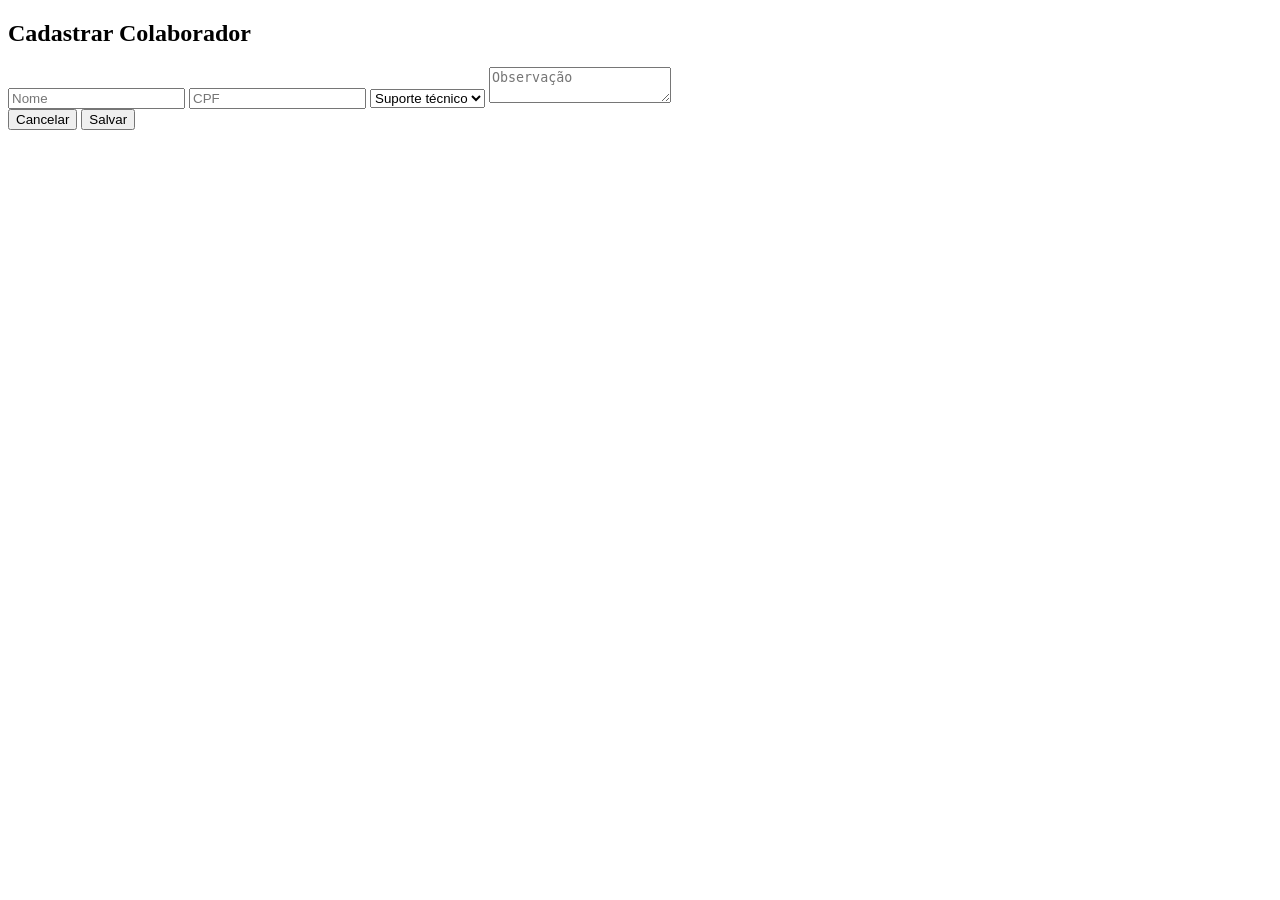
<file: templates/colaboradores.html>
<!DOCTYPE html>
<html lang="en">
<head>
    <meta charset="UTF-8">
    <meta name="viewport" content="width=device-width, initial-scale=1.0">
    <title>Document</title>
        <link rel="icon" type="image/png" href="{{ url_for('static', filename='img/desenho.png') }}">

</head>
<body>
    <div id="modalColaborador"
class="fixed inset-0 bg-black/60 hidden items-center justify-center z-50">

<div class="bg-white p-6 rounded-xl w-full max-w-lg">

<h2 class="text-xl font-bold mb-4">
Cadastrar Colaborador
</h2>

<form id="formColaborador" class="space-y-4">

<input id="nomeColaborador" placeholder="Nome">

<input id="cpfColaborador" placeholder="CPF">

<select id="cargoColaborador">

<option>Suporte técnico</option>
<option>Financeiro</option>
<option>Diretor</option>
<option>Consultor</option>
<option>Estagiário</option>
<option>Serviços gerais</option>
<option>Outros</option>

</select>

<textarea id="obsColaborador" placeholder="Observação"></textarea>

<div class="flex gap-2">

<button type="button"
onclick="closeModal('modalColaborador')"
class="flex-1 border p-2 rounded">
Cancelar
</button>

<button type="submit"
class="flex-1 bg-blue-600 text-white p-2 rounded">
Salvar
</button>

</div>

</form>

</div>
</div>

<div id="listaColaboradores"></div>

<script src="../static/js/colaboradores.js"></script>
</body>
</html>
</file>
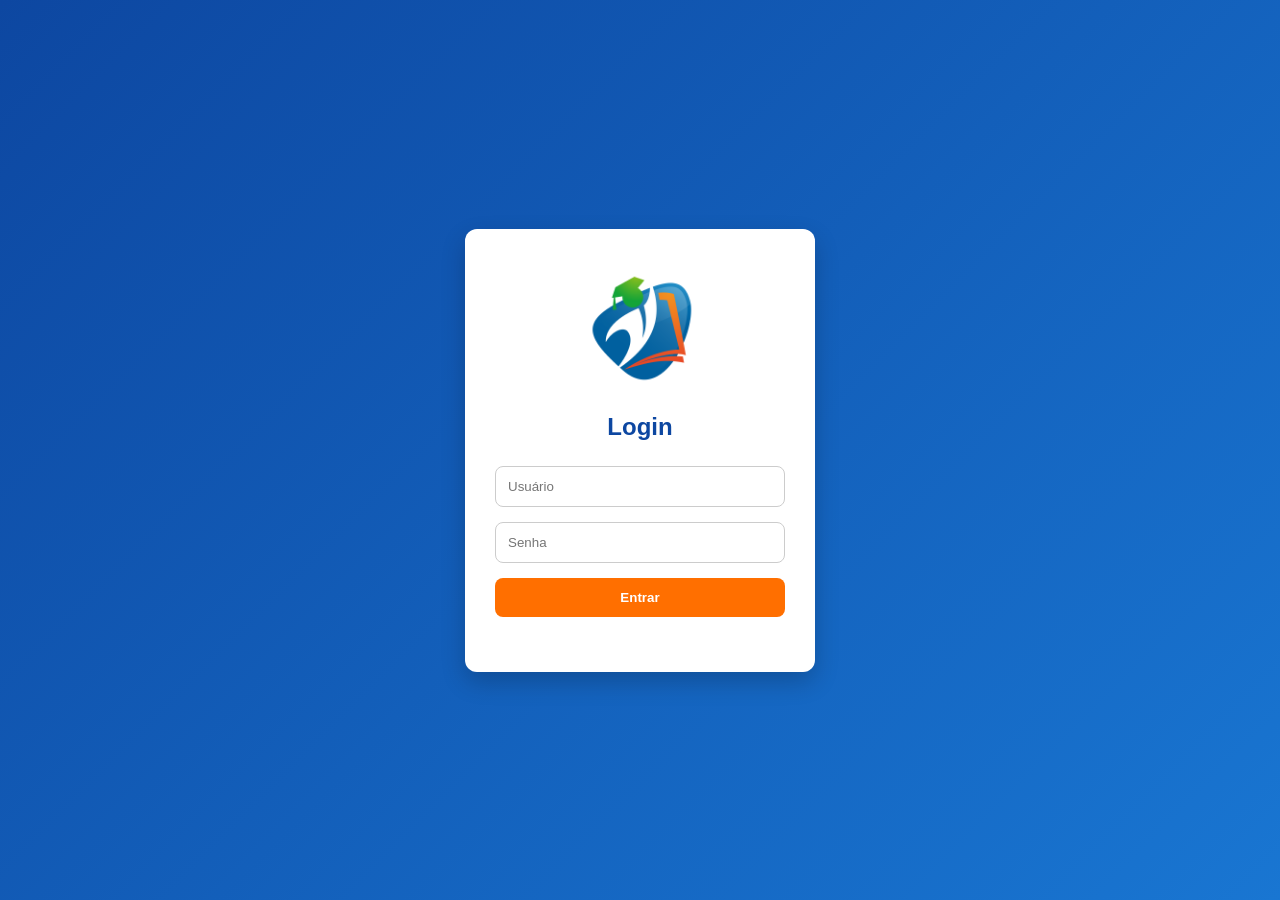
<file: templates/login.html>
<!DOCTYPE html>
<html lang="pt-br">
<head>
    <meta charset="UTF-8">
    <title>Login - Sistema Financeiro</title>
        <link rel="icon" type="image/png" href="{{ url_for('static', filename='img/desenho.png') }}">

    <style>
        * {
            margin: 0;
            padding: 0;
            box-sizing: border-box;
            font-family: Arial, Helvetica, sans-serif;
        }

        body {
            height: 100vh;
            background: linear-gradient(135deg, #0d47a1, #1976d2);
            display: flex;
            justify-content: center;
            align-items: center;
        }

        .login-container {
            background-color: white;
            width: 350px;
            padding: 40px 30px;
            border-radius: 12px;
            box-shadow: 0 10px 25px rgba(0, 0, 0, 0.2);
            text-align: center;
        }

        .logo {
            width: 120px;
            margin-bottom: 20px;
        }

        h2 {
            margin-bottom: 25px;
            color: #0d47a1;
        }

        input {
            width: 100%;
            padding: 12px;
            margin-bottom: 15px;
            border-radius: 8px;
            border: 1px solid #ccc;
            outline: none;
            transition: 0.3s;
        }

        input:focus {
            border-color: #1976d2;
            box-shadow: 0 0 5px rgba(25, 118, 210, 0.5);
        }

        button {
            width: 100%;
            padding: 12px;
            border: none;
            border-radius: 8px;
            background-color: #ff6f00;
            color: white;
            font-weight: bold;
            cursor: pointer;
            transition: 0.3s;
        }

        button:hover {
            background-color: #e65100;
        }

        #erro {
            margin-top: 15px;
            color: red;
        }
    </style>
</head>

<body>

    <div class="login-container">

        <img src="../static/img/desenho.png" alt="Logo" class="logo">

        <h2>Login</h2>

        <input type="text" id="username" placeholder="Usuário">
        <input type="password" id="password" placeholder="Senha">

        <button onclick="fazerLogin()">Entrar</button>

        <p id="erro"></p>

    </div>

<script>
async function fazerLogin() {
    const username = document.getElementById("username").value;
    const password = document.getElementById("password").value;

    const response = await fetch("/login", {
        method: "POST",
        headers: {
            "Content-Type": "application/json"
        },
        body: JSON.stringify({ username, password })
    });

    const data = await response.json();

    if (response.ok) {
        window.location.href = "/sistema";
    } else {
        document.getElementById("erro").innerText = data.erro;
    }
}
</script>

</body>
</html>
</file>
